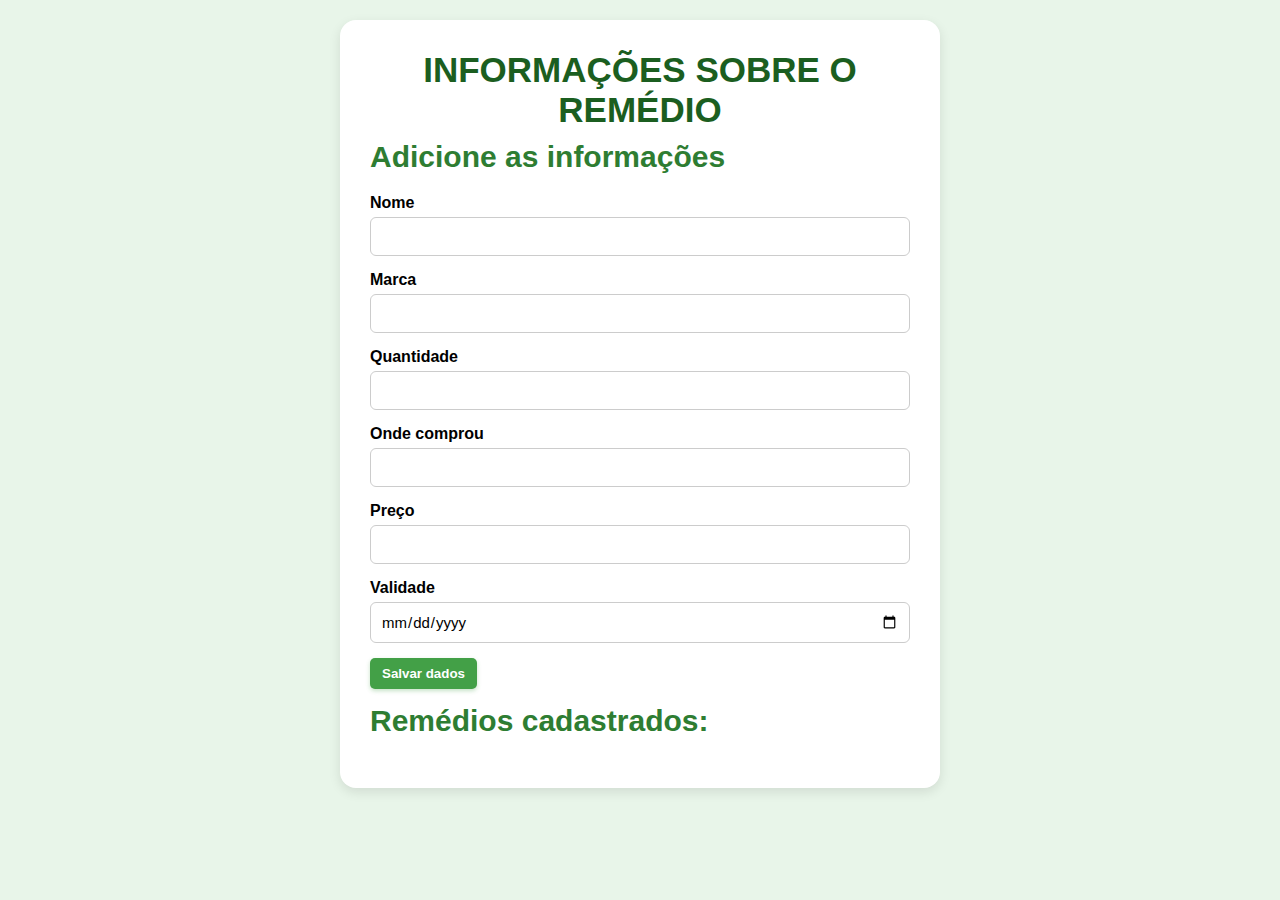
<file: index.html>
<!DOCTYPE html>
<html lang="pt-br">

<head>
    <meta charset="UTF-8">
    <meta name="viewport" content="width=device-width, initial-scale=1.0">
    <link rel="stylesheet" href="css/style.css">
    <title>HealthControl</title>
</head>

<body>
    <div class="container">

        <form id="form_remedio">
            <div>
                <h1>INFORMAÇÕES SOBRE O REMÉDIO</h1>
                <h2>Adicione as informações</h2>
            </div>
            <div>
                <label for="input_nome_remedio">Nome</label>
                <input type="text" id="input_nome_remedio" required>
            </div>

            <div>
                <label for="input_marca_remedio">Marca</label>
                <input type="text" id="input_marca_remedio" required>
            </div>

            <div>
                <label for="input_quantidade_remedio">Quantidade</label>
                <input type="text" id="input_quantidade_remedio" required, min="1">
            </div>

            <div>
                <label for="input_onde_comprou">Onde comprou</label>
                <input type="text" id="input_onde_comprou" required>
            </div>

            <div>
                <label for="input_preco_remedio">Preço</label>
                <input type="number" id="input_preco_remedio" required, step="0.01">
            </div>
            <div>
                <label for="input_validade_remedio">Validade</label>
                <input type="date" id="input_validade_remedio" required>
            </div>

            <div>
                <button type="submit">Salvar dados</button>
            </div>

        </form>


        <div id="lista_remedios">
            <h2>Remédios cadastrados:</h2>
            <ul id="lista_itens"></ul>
        </div>

    </div>

    <script src="/js/scripts.js" defer></script>

</body>

</html>
</file>
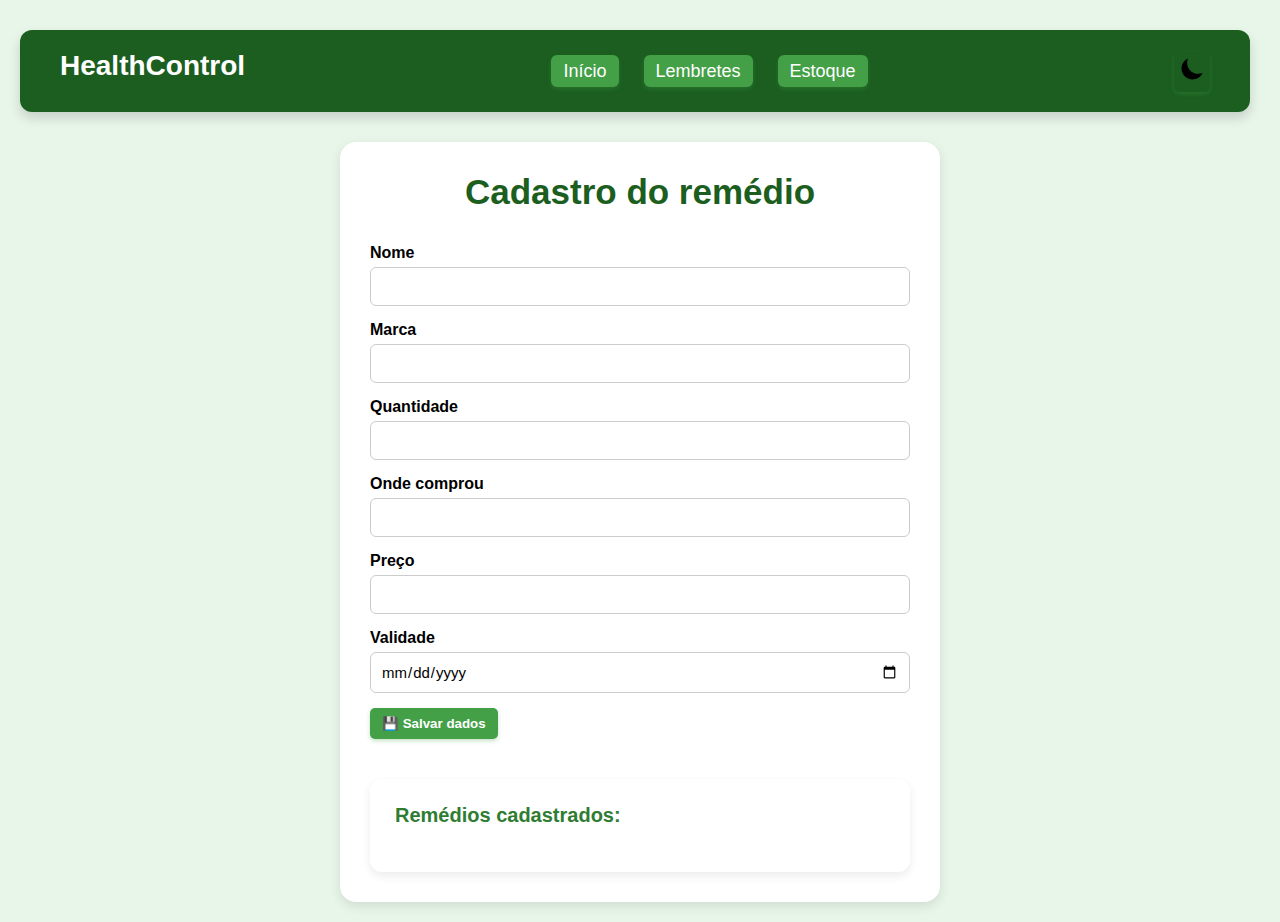
<file: cadastro.html>
<!DOCTYPE html>
<html lang="pt-br">

<head>
  <meta charset="UTF-8">
  <title>Cadastro - HealthControl</title>
  <link rel="stylesheet" href="css/style.css">
</head>

<body>
  <header id="navbar-container"></header>

  <main class="container">
    <p id="mensagem_edicao" class="mensagem-edicao" hidden>
      ✏️ Editando remédio...
    </p>

    <form id="form_remedio" novalidate>
      <header>
        <h1>Cadastro do remédio</h1>
      </header>

      <div>
        <label for="input_nome_remedio">Nome</label>
        <input type="text" id="input_nome_remedio" required />
      </div>

      <div>
        <label for="input_marca_remedio">Marca</label>
        <input type="text" id="input_marca_remedio" required />
      </div>

      <div>
        <label for="input_quantidade_remedio">Quantidade</label>
        <input type="number" id="input_quantidade_remedio" required min="1" />
      </div>

      <div>
        <label for="input_onde_comprou">Onde comprou</label>
        <input type="text" id="input_onde_comprou" required />
      </div>

      <div>
        <label for="input_preco_remedio">Preço</label>
        <input type="number" id="input_preco_remedio" required step="0.01" />
      </div>

      <div>
        <label for="input_validade_remedio">Validade</label>
        <input type="date" id="input_validade_remedio" required />
      </div>

      <div>
        <button type="submit">💾 Salvar dados</button>
      </div>

      <div>
        <button type="button" id="btn_cancelar_edicao" hidden>❌ Cancelar edição</button>
      </div>
    </form>

    <section id="secao_lista">
      <h2>Remédios cadastrados:</h2>
      <ul id="lista_itens"></ul>
    </section>
  </main>

  <script src="/js/scripts.js" defer></script>

  <script>
    fetch('navbar.html')
      .then(response => response.text())
      .then(data => {
        document.getElementById('navbar-container').innerHTML = data;
      });
  </script>
  
  <script src="js/modo-escuro.js"></script>

</body>

</html>
</file>
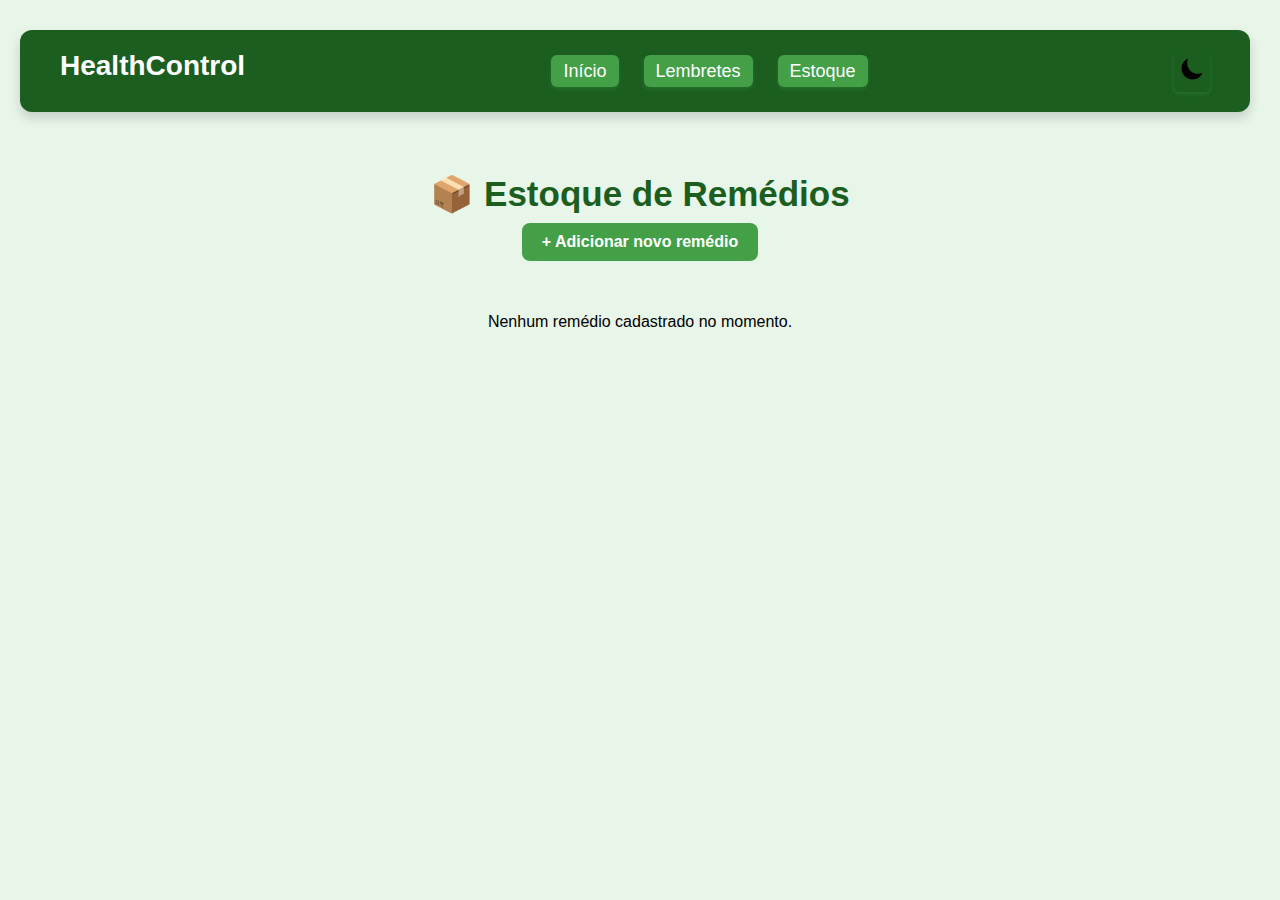
<file: estoque.html>
<!DOCTYPE html>
<html lang="pt-br">

<head>
    <meta charset="UTF-8">
    <title>Estoque - HealthControl</title>
    <link rel="stylesheet" href="css/style.css">
</head>

<body>
    <header id="navbar-container"></header>

    <main>
        <h1>📦 Estoque de Remédios 
            <div style="margin-bottom: 20px;">
                <a href="cadastro.html" class="btn-add-remedio"><strong>+</strong> Adicionar novo remédio</a>
            </div>
        </h1>

        <div id="estoque-container" class="estoque-grid"></div>
    </main>


    <script>
        fetch('navbar.html')
            .then(response => response.text())
            .then(data => {
                document.getElementById('navbar-container').innerHTML = data;
            });
    </script>

    <script src="/js/estoque.js"></script>

    <script src="js/modo-escuro.js"></script>

</body>

</html>
</file>
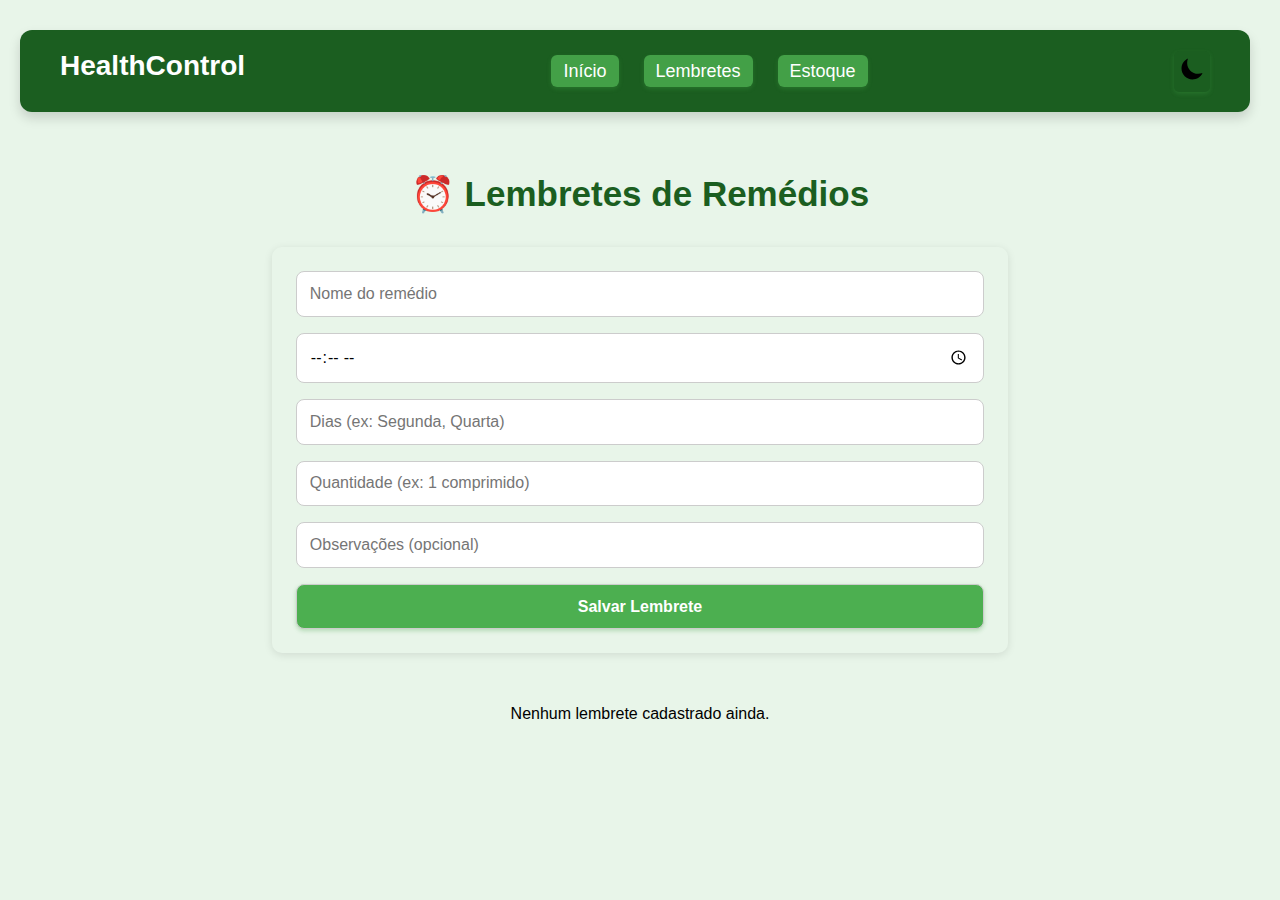
<file: lembretes.html>
<!DOCTYPE html>
<html lang="pt-br">
<head>
  <meta charset="UTF-8" />
  <title>Lembretes - HealthControl</title>
  <link rel="stylesheet" href="css/style.css" />
</head>
<body>
  <header id="navbar-container"></header>

  <main>
    <h1>⏰ Lembretes de Remédios</h1>

    <!-- Formulário para cadastrar novo lembrete -->
    <form id="form-lembrete">
      <input type="text" id="nome" placeholder="Nome do remédio" required />
      <input type="time" id="horario" required />
      <input type="text" id="dias" placeholder="Dias (ex: Segunda, Quarta)" required />
      <input type="text" id="quantidade" placeholder="Quantidade (ex: 1 comprimido)" required />
      <input type="text" id="observacoes" placeholder="Observações (opcional)" />
      <button type="submit">Salvar Lembrete</button>
    </form>

    <!-- Container onde os lembretes aparecerão -->
    <div id="lembretes-container" class="estoque-grid"></div>
  </main>

  <script>
    fetch('navbar.html')
      .then(response => response.text())
      .then(data => {
        document.getElementById('navbar-container').innerHTML = data;
      });
  </script>
  
  <script src="js/lembretes.js"></script>
  <script src="js/modo-escuro.js"></script>
</body>
</html>
</file>
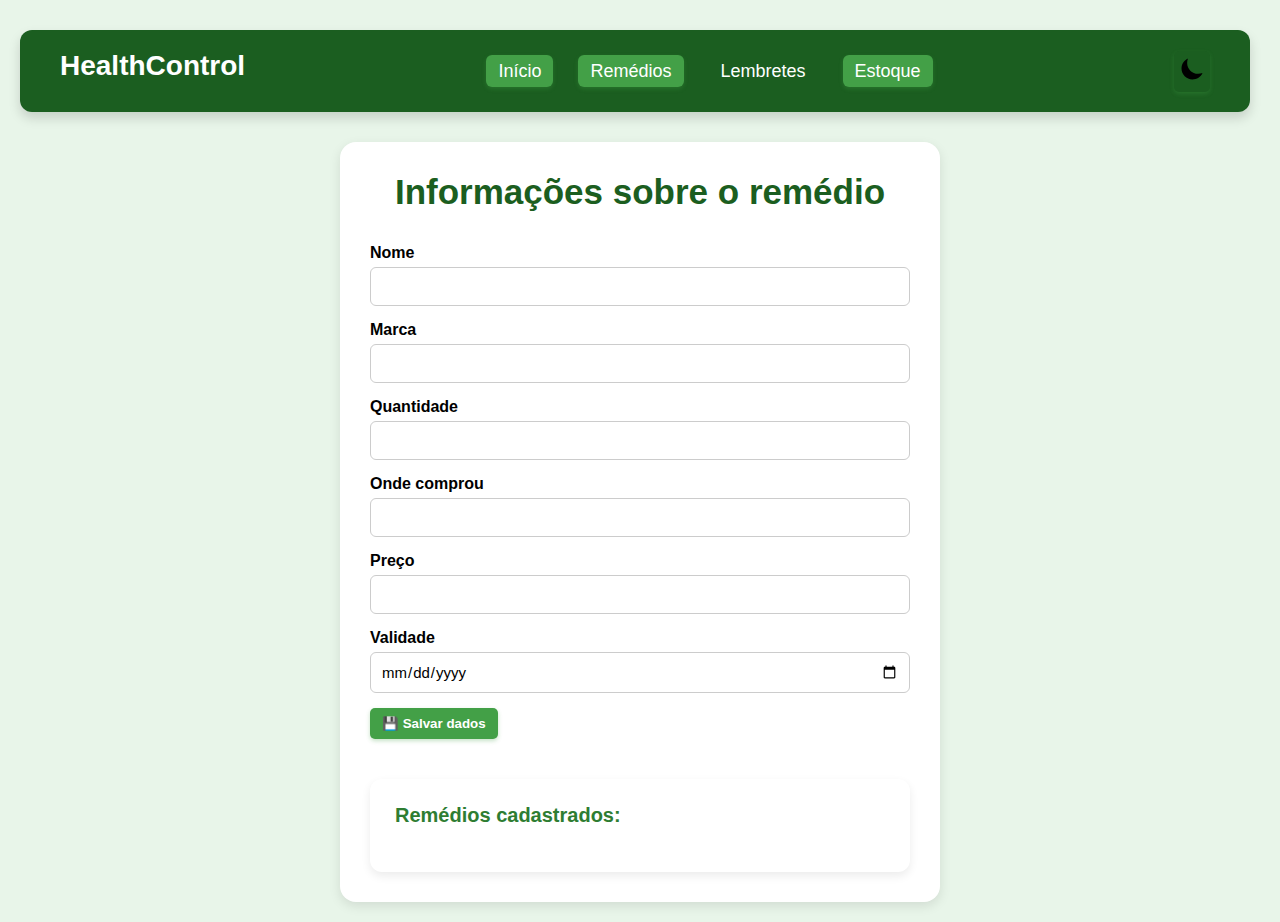
<file: remedios.html>
<!DOCTYPE html>
<html lang="pt-br">

<head>
  <meta charset="UTF-8">
  <title>Remédios - HealthControl</title>
  <link rel="stylesheet" href="css/style.css">
</head>

<body>
  <header>
    <nav class="navbar">
      <h1 id="home">HealthControl</h1>
      <ul class="nav_links">
        <li><a href="index.html" class="btn-add">Início</a></li>
        <li><a href="remedios.html" class="btn-add">Remédios</a></li>
        <li><a href="#">Lembretes</a></li>
        <li><a href="estoque.html" class="btn-add">Estoque</a></li>
      </ul>
      <button id="btn_dark_mode" aria-label="Alternar modo escuro">
        <img id="icon_tema" src="./assets/imagens/moon.svg" alt="Modo Escuro" />
      </button>
    </nav>
  </header>


  <main class="container">
    <p id="mensagem_edicao" class="mensagem-edicao" hidden>
      ✏️ Editando remédio...
    </p>

    <form id="form_remedio" novalidate>
      <header>
        <h1>Informações sobre o remédio</h1>
      </header>

      <div>
        <label for="input_nome_remedio">Nome</label>
        <input type="text" id="input_nome_remedio" required />
      </div>

      <div>
        <label for="input_marca_remedio">Marca</label>
        <input type="text" id="input_marca_remedio" required />
      </div>

      <div>
        <label for="input_quantidade_remedio">Quantidade</label>
        <input type="number" id="input_quantidade_remedio" required min="1" />
      </div>

      <div>
        <label for="input_onde_comprou">Onde comprou</label>
        <input type="text" id="input_onde_comprou" required />
      </div>

      <div>
        <label for="input_preco_remedio">Preço</label>
        <input type="number" id="input_preco_remedio" required step="0.01" />
      </div>

      <div>
        <label for="input_validade_remedio">Validade</label>
        <input type="date" id="input_validade_remedio" required />
      </div>

      <div>
        <button type="submit">💾 Salvar dados</button>
      </div>

      <div>
        <button type="button" id="btn_cancelar_edicao" hidden>❌ Cancelar edição</button>
      </div>
    </form>

    <section id="secao_lista">
      <h2>Remédios cadastrados:</h2>
      <ul id="lista_itens"></ul>
    </section>
  </main>

  <script src="/js/scripts.js" defer></script>

  <script>
    document.addEventListener("DOMContentLoaded", () => {
      const btnToggle = document.getElementById("btn_dark_mode");
      const iconTema = document.getElementById("icon_tema");
      const body = document.body;

      function atualizarIconeTema(isDark) {
        iconTema.src = isDark
          ? "./assets/imagens/sun.svg"
          : "./assets/imagens/moon.svg";
        iconTema.alt = isDark ? "Modo Claro" : "Modo Escuro";
      }

      const temaSalvo = localStorage.getItem("modo-escuro") === "true";
      if (temaSalvo) {
        body.classList.add("dark-mode");
      }
      atualizarIconeTema(temaSalvo);

      btnToggle.addEventListener("click", () => {
        body.classList.toggle("dark-mode");
        const isDark = body.classList.contains("dark-mode");
        localStorage.setItem("modo-escuro", isDark);
        atualizarIconeTema(isDark);
      });
    });
  </script>
</body>

</html>
</file>
<file: css/style.css>
/* RESET GERAL */
* {
  margin: 0;
  padding: 0;
  box-sizing: border-box;
  font-family: 'Segoe UI', Tahoma, Geneva, Verdana, sans-serif;
}

/* ESTRUTURA GERAL */
body {
  background-color: #e8f5e9;
  padding: 20px;
  transition: background-color 0.3s ease, color 0.3s ease;
}

/* NAVBAR */
.navbar {
  background-color: #1b5e20;
  padding: 20px 40px;
  display: flex;
  justify-content: space-between;
  align-items: center;
  border-radius: 12px;
  box-shadow: 0 6px 12px rgba(0, 0, 0, 0.15);
  margin-bottom: 30px;
  margin-right: 10px;
  margin-top: 10px;
}

#home {
  color: white;
  font-size: 28px;
  font-weight: 700;
  cursor: pointer;
  transition: color 0.3s ease, text-shadow 0.3s ease;
}

#home:hover {
  color: #a5d6a7;
  text-shadow: 0 0 8px #a5d6a7;
}

.nav_links {
  display: flex;
  gap: 25px;
  list-style: none;
}

.nav_links a {
  color: white;
  text-decoration: none;
  font-weight: 500;
  font-size: 18px;
  padding: 6px 12px;
  border-radius: 6px;
  transition: background 0.3s ease, color 0.3s ease;
}

.nav_links a:hover {
  background-color: #2e7d32;
  color: #c8e6c9;
}

/* BOTÕES */
button, .btn-add {
  padding: 8px 12px;
  background-color: #43a047;
  color: white;
  border: none;
  border-radius: 5px;
  font-weight: 750;
  cursor: pointer;
  transition: background-color 0.3s ease, transform 0.2s ease, box-shadow 0.1s ease;
  box-shadow: 0 2px 4px rgba(67, 160, 71, 0.3);
  font-family: 'Segoe UI', Tahoma, Geneva, Verdana, sans-serif;
  
}

/* Efeito clarear e sombra */
button:hover, .btn-add:hover {
  background-color: #388e3c;
  box-shadow: 0 6px 12px rgba(56, 142, 60, 0.5);
  transform: translateY(-2px);
}

/* Efeito ao clicar */
button:active, .btn-add:active {
  background-color: #2e7d32;
  box-shadow: 0 3px 6px rgba(46, 125, 50, 0.6);
  transform: translateY(0);
}

/* Diferenciar botões editar e excluir com cores distintas */
.btn-edit {
  background-color: #1976d2; /* azul */
  box-shadow: 0 4px 8px rgba(25, 118, 210, 0.3);
}

.btn-edit:hover {
  background-color: #1565c0;
  box-shadow: 0 6px 12px rgba(21, 101, 192, 0.5); 
}

.btn-delete {
  background-color: #d32f2f; /* vermelho */
  box-shadow: 0 4px 8px rgba(211, 47, 47, 0.3);
}

.btn-delete:hover {
  background-color: #c62828;
  box-shadow: 0 6px 12px rgba(198, 40, 40, 0.5);
}

#btn_dark_mode {
  background: transparent;
  color: white;
  border: none;
  font-size: 20px;
  cursor: pointer;
  padding: 6px;
  transition: transform 0.2s ease;
}

#btn_dark_mode:hover {
  transform: scale(1.2);
}

#btn_dark_mode img {
  width: 24px;
  height: 24px;
  filter: brightness(1.2);
}

/* CONTAINER */
.container {
  max-width: 600px;
  margin: auto;
  background-color: white;
  padding: 30px;
  border-radius: 16px;
  box-shadow: 0 4px 12px rgba(0, 0, 0, 0.1);
}

/* TÍTULOS */
h1 {
  font-size: 35px;
  margin-bottom: 10px;
  color: #1b5e20;
  text-align: center;
}

h2 {
  font-size: 30px;
  margin-bottom: 20px;
  color: #2e7d32;
}

/* FORMULÁRIO */
form div {
  margin-bottom: 15px;
}

label {
  display: block;
  font-weight: bold;
  margin-bottom: 5px;
}

input {
  width: 100%;
  padding: 10px;
  border: 1px solid #ccc;
  border-radius: 6px;
  font-size: 15px;
}

/* MENSAGEM DE EDIÇÃO */
#mensagem_edicao {
  font-size: 15px;
  padding: 12px 16px;
  background-color: #d0f0c0;
  border: 1.5px solid #4caf50;
  color: #2e7d32;
  border-radius: 10px;
  margin-bottom: 25px;
  box-shadow: 0 2px 6px rgba(46, 125, 50, 0.2);
  font-weight: 600;
}

/* LISTA */
#secao_lista {
  max-width: 600px;
  margin: 40px auto 0 auto;
  padding: 25px;
  background-color: #ffffff;
  border-radius: 12px;
  box-shadow: 0 4px 10px rgba(0,0,0,0.08);
}

#secao_lista h2 {
  font-size: 20px;
  margin-bottom: 20px;
  color: #2e7d32;
}

/* MODO ESCURO */
body.dark-mode {
  background-color: #121212;
  color: #e0e0e0;
}

/* NAVBAR */
body.dark-mode .navbar {
  background-color: #1f1f1f;
  box-shadow: 0 6px 12px rgba(255, 255, 255, 0.05);
}

body.dark-mode .nav_links a {
  color: #e0e0e0;
}

body.dark-mode .nav_links a:hover {
  background-color: #2e7d32;
  color: #c8e6c9;
}

/* TÍTULOS */
body.dark-mode h1,
body.dark-mode h2,
body.dark-mode label {
  color: #ffffff;
}

/* CONTAINER PRINCIPAL */
body.dark-mode .container,
body.dark-mode #secao_lista {
  background-color: #1e1e1e;
  color: #e0e0e0;
  box-shadow: 0 0 10px rgba(255, 255, 255, 0.06);
}

/* INPUTS */
body.dark-mode input {
  background-color: #2c2c2c;
  color: #fff;
  border: 1px solid #555;
}

/* MENSAGEM DE EDIÇÃO */
body.dark-mode #mensagem_edicao {
  background-color: #2f4f2f;
  border: 1.5px solid #81c784;
  color: #c8e6c9;
}

/* BOTÕES GERAIS */
body.dark-mode button,
body.dark-mode .btn-add {
  background-color: #43a047;
  color: white;
}

body.dark-mode button:hover,
body.dark-mode .btn-add:hover {
  background-color: #2e7d32;
}

/* BOTÕES EDIT E DELETE */
body.dark-mode .btn-edit {
  background-color: #1565c0;
}

body.dark-mode .btn-edit:hover {
  background-color: #0d47a1;
}

body.dark-mode .btn-delete {
  background-color: #c62828;
}

body.dark-mode .btn-delete:hover {
  background-color: #b71c1c;
}

/* BOTÃO MODO ESCURO */
body.dark-mode #btn_dark_mode img {
  filter: brightness(0.8);
}

/* CARD DE REMÉDIO */
body.dark-mode .card-remedio {
  background-color: #2a2a2a;
  border: 2px solid #66bb6a;
  color: #e0e0e0;
  box-shadow: 0 4px 10px rgba(255, 255, 255, 0.05);
}

body.dark-mode .card-remedio h3 {
  color: #81c784;
}

body.dark-mode .card-remedio p {
  color: #ccc;
}

/* Grade dos cartões */
.estoque-grid {
  display: grid;
  grid-template-columns: repeat(auto-fit, minmax(220px, 1fr)); /* Faz os cards se adaptarem */
  gap: 24px; /* Espaçamento entre cards */
  padding: 20px;
  justify-items: center; /* Centraliza os cards na célula do grid */
  max-width: 1000px; /* Opcional: limita largura total */
  margin: 0 auto; /* Centraliza o container na página */
}

/* Cada card */

.card-remedio {
  background-color: #ffffff;
  border: 2px solid #2e7d32;
  border-radius: 12px;
  box-shadow: 0 4px 10px rgba(0,0,0,0.08);
  width: 300px;   /* largura fixa */
  height: 250px;  /* altura fixa */
  padding: 15px;
  display: flex;
  flex-direction: column;
  justify-content: left;
  align-items: left;
  text-align: left;
  transition: transform 0.2s ease;
}

.card-remedio:hover {
  transform: scale(1.03);
}

.card-remedio h3 {
  font-size: 1.1rem;
  font-weight: bold;
  color: #2e7d32;
  margin-bottom: 10px;
}

.card-remedio p {
  font-size: 0.9rem;
  color: #444;
  margin: 4px 0;
}

/* Botões fora do card */
.botoes {
  display: flex;
  justify-content: center;
  gap: 12px;
  margin-top: 8px;
}

/* Botões edit e delete */
.botoes button {
  padding: 6px 10px;
  font-size: 0.9rem;
  border: none;
  border-radius: 6px;
  cursor: pointer;
  font-weight: 600;
  box-shadow: 0 2px 6px rgba(0,0,0,0.1);
  transition: background-color 0.3s ease;
}

.botoes .btn-edit {
  background-color: #1976d2;
  color: white;
}

.botoes .btn-edit:hover {
  background-color: #1565c0;
}

.botoes .btn-delete {
  background-color: #d32f2f;
  color: white;
}

.botoes .btn-delete:hover {
  background-color: #c62828;
}

.btn-add-remedio {
  display: inline-block;
  background-color: #43a047;
  color: white;
  padding: 10px 20px;
  font-size: 16px;
  font-weight: bold;
  border-radius: 8px;
  text-decoration: none;
  transition: background-color 0.3s ease;
  
}

.btn-add-remedio:hover {
  background-color: #2e7d32;
}

/* Modo escuro */
body.dark-mode .btn-add-remedio {
  background-color: #66bb6a;
  color: #313131;
}

body.dark-mode .btn-add-remedio:hover {
  background-color: #81c784;
}
/* Container geral */
main {
  padding: 2rem;
  max-width: 800px;
  margin: auto;
}

/* Título da página */
main h1 {
  text-align: center;
  margin-bottom: 2rem;
}

/* Formulário de lembretes */
#form-lembrete {
  display: grid;
  gap: 1rem;
  background-color: var(--card-bg);
  padding: 1.5rem;
  border-radius: 10px;
  box-shadow: 0 2px 8px rgba(0,0,0,0.1);
  margin-bottom: 2rem;
}

#form-lembrete input,
#form-lembrete button {
  padding: 0.8rem;
  border: 1px solid #ccc;
  border-radius: 8px;
  font-size: 1rem;
}

#form-lembrete button {
  background-color: #4caf50;
  color: white;
  font-weight: bold;
  cursor: pointer;
  transition: 0.3s;
}

#form-lembrete button:hover {
  background-color: #45a049;
}

/* Cards de lembrete */
#lembretes-container {
  display: grid;
  gap: 1rem;
}

.card {
  background-color: var(--card-bg);
  color: var(--text-color);
  border-radius: 10px;
  padding: 1rem;
  box-shadow: 0 2px 6px rgba(0,0,0,0.1);
  transition: background-color 0.3s;
}

.card h3 {
  margin-bottom: 0.5rem;
}

.card p {
  margin: 0.3rem 0;
}

.card button {
  margin-top: 0.8rem;
  background-color: #e74c3c;
  color: white;
  padding: 0.6rem;
  border: none;
  border-radius: 8px;
  cursor: pointer;
  transition: 0.3s;
}

.card button:hover {
  background-color: #c0392b;
}
#dias-semana {
  display: flex;
  flex-wrap: wrap;
  gap: 10px;
  margin-top: 10px;
}

#dias-semana label {
  display: flex;
  align-items: center;
  gap: 4px;
  background-color: #e0e0e0;
  padding: 6px 10px;
  border-radius: 8px;
  cursor: pointer;
  user-select: none;
}
</file>
